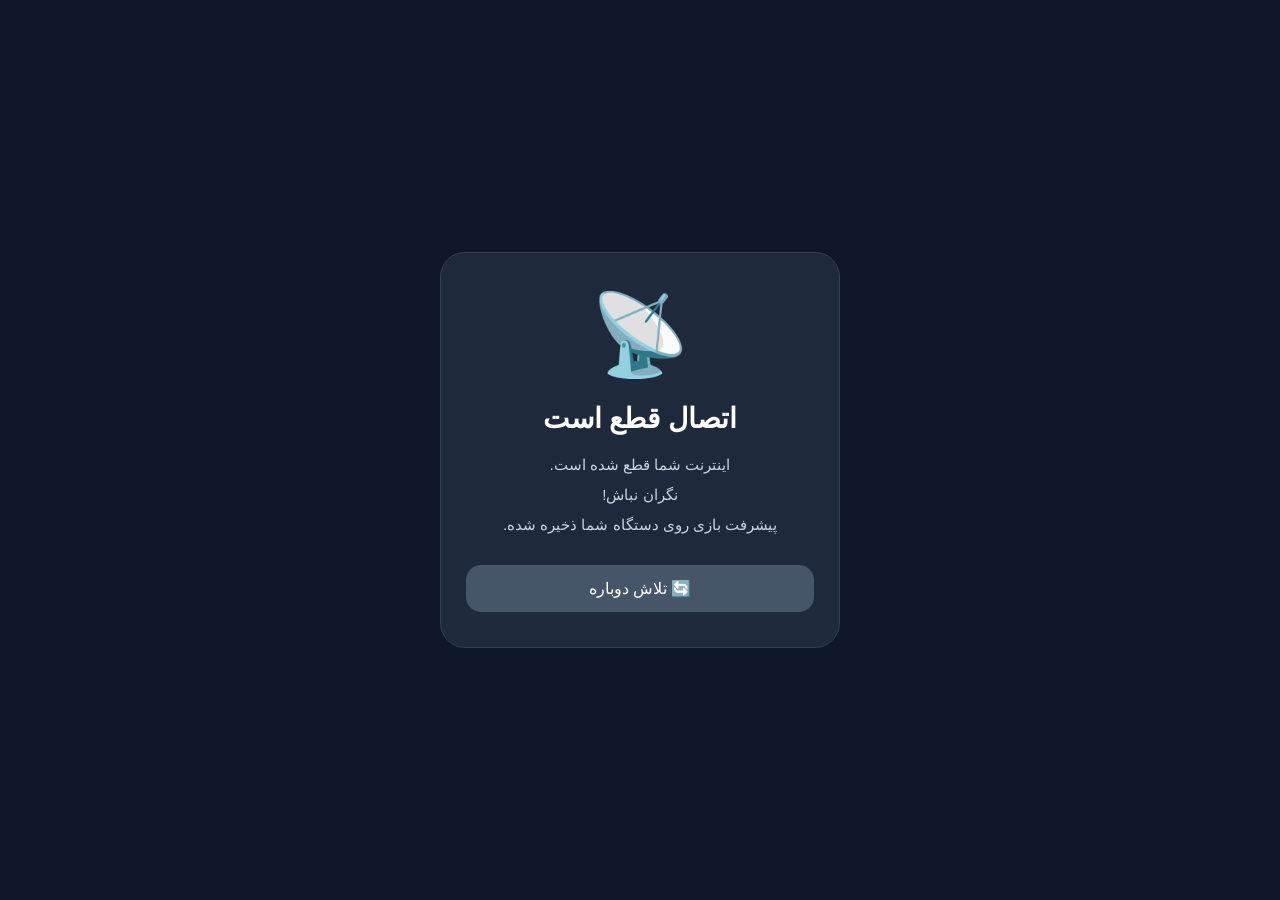
<file: offline.html>
<!DOCTYPE html>
<html lang="fa" dir="rtl">

<head>

    <meta charset="UTF-8">

    <meta
        name="viewport"
        content="width=device-width, initial-scale=1.0">

    <title>
        Tap Empire - Offline
    </title>


    <style>

        *{

            box-sizing:border-box;

            margin:0;

            padding:0;

        }


        body{

            min-height:100vh;

            display:flex;

            justify-content:center;

            align-items:center;

            background:#0f172a;

            color:white;

            font-family:
            Tahoma,Arial,sans-serif;

            text-align:center;

            padding:20px;

        }


        .box{

            background:#1e293b;

            border:1px solid #334155;

            border-radius:25px;

            padding:35px 25px;

            max-width:400px;

            width:100%;

        }


        .icon{

            font-size:80px;

            margin-bottom:20px;

        }


        h1{

            font-size:28px;

            margin-bottom:15px;

        }


        p{

            color:#cbd5e1;

            line-height:2;

            font-size:15px;

        }


        button{

            margin-top:25px;

            width:100%;

            padding:14px;

            border:none;

            border-radius:15px;

            background:#475569;

            color:white;

            font-size:16px;

            cursor:pointer;

        }


        button:active{

            transform:scale(.96);

        }


    </style>

</head>


<body>


<div class="box">


    <div class="icon">

        📡

    </div>


    <h1>

        اتصال قطع است

    </h1>


    <p>

        اینترنت شما قطع شده است.

        <br>

        نگران نباش!

        <br>

        پیشرفت بازی روی دستگاه شما ذخیره شده.

    </p>



    <button

    onclick="location.reload()">

        🔄 تلاش دوباره

    </button>


</div>


</body>

</html>
</file>
